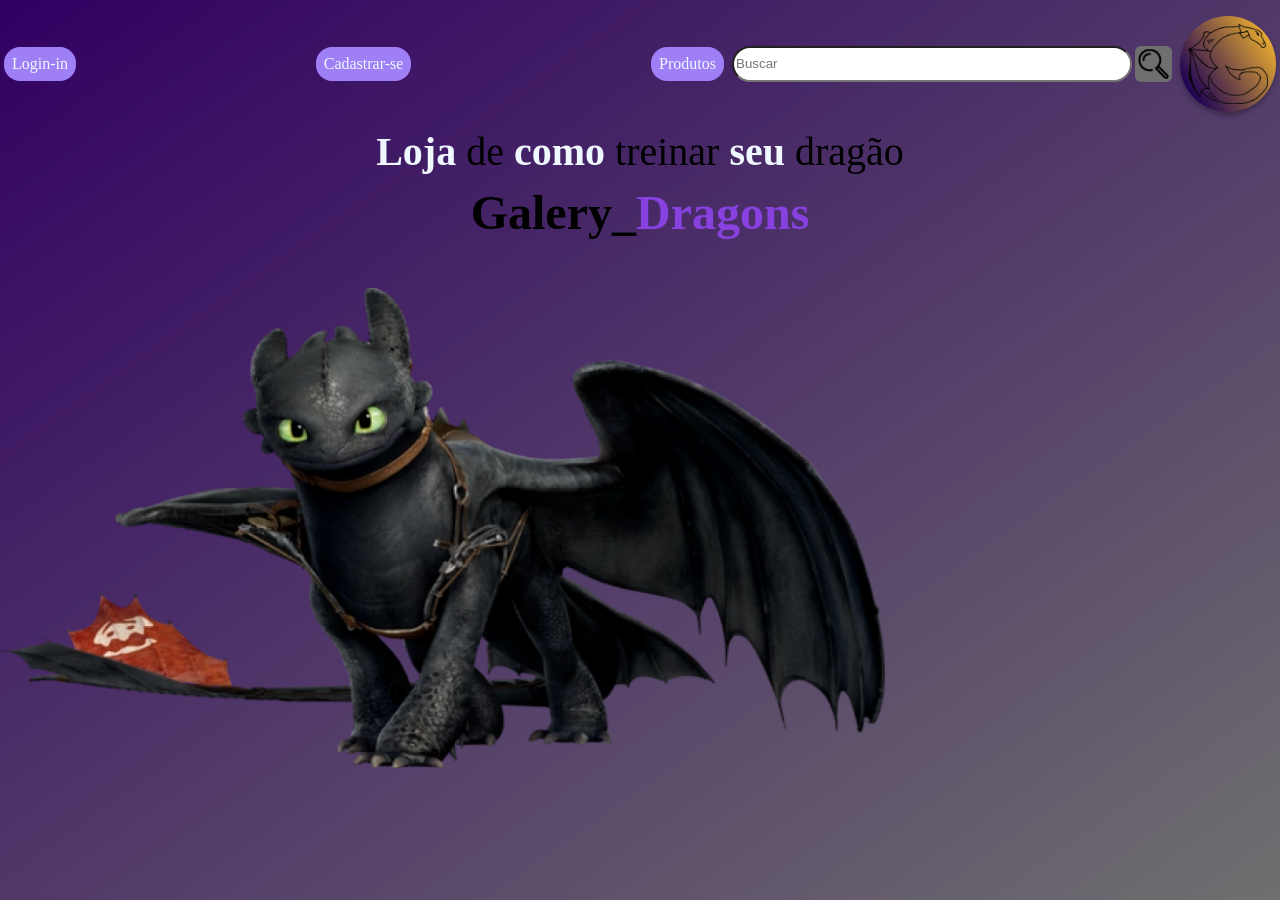
<file: index.html>
<!DOCTYPE html>
<html lang="pt">
<head>
    <meta charset="UTF-8">
    <meta http-equiv="X-UA-Compatible" content="IE=edge">
    <meta name="viewport" content="width=device-width, initial-scale=1.0">
    <link rel="stylesheet" href="index-style.css">
    <title>HOME</title>
</head>
<body>
    <header>
        <div id="header-links">
            <a class="text-config" href="./contato.html">Login-in</a>
            <a class="text-config" href="./contato.html">Cadastrar-se</a>
            <a class="text-config" href="./produto.html">Produtos</a>
        </div>
        <div class="Dpesquisa">
            <input class="pesquisa" type="search" placeholder="Buscar">
            <img id="imglupa" src="./imagens/lupa.png" height="30rem" width="auto" alt="lupa">
        </div>       
        <div id="logozinha">
            <a href="./index.html">
            <img id="logo" src="./imagens/logo2.png" alt="desenho_logo">
            </a>
        </div>
    </header>
    <nav>
        <div id="div-text-title">
            <p id="text-title"><strong>Loja </strong>de <strong>como </strong>treinar <strong>seu </strong>dragão</p>
            <p id="name"><b>Galery_<b id="color-roxo">Dragons</b></b></p>
        </div>
        <div id="img">
            <img id="dragaozord" src="./imagens/dragao-home-page.png" alt="dragaozord">
        </div>
    </nav>
</body>
</html>
</file>
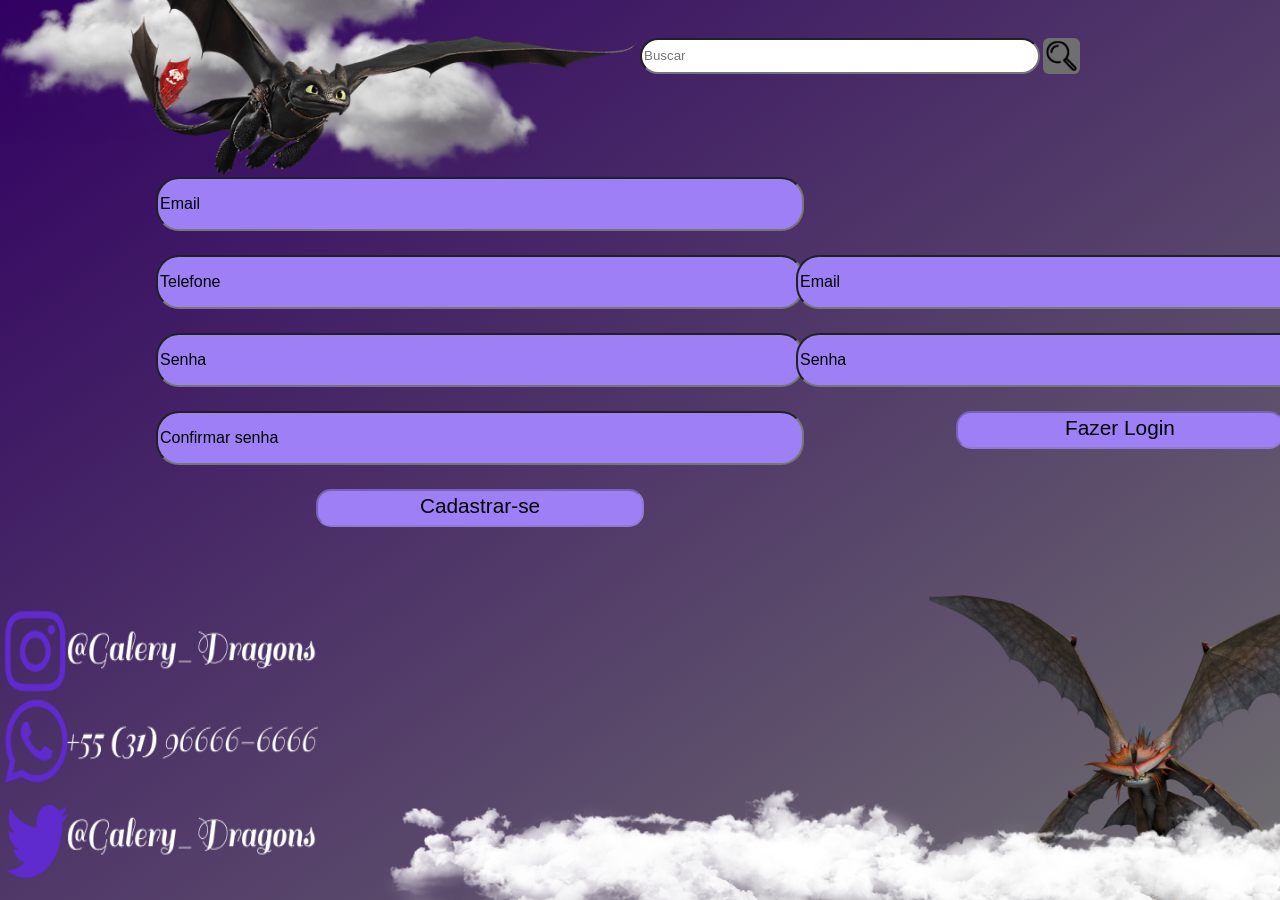
<file: contato.html>
<!DOCTYPE html>
<html lang="en">
 <head>
    <meta charset="UTF-8">
    <meta http-equiv="X-UA-Compatible" content="IE=edge">
    <meta name="viewport" content="width=device-width, initial-scale=1.0">
    <title>LOGIN / CONTATO</title>
    <link rel="stylesheet" href="contato-style.css">
 </head>
 <body>
    <header class="header">
     
     <div class="Ddragao"><img class="dragao" src="./imagens/dragao.png" alt="dragao"></div>
     <div class="Dpesquisa">
        <input class="pesquisa" type="search" placeholder="Buscar"> <img class="imglupa" src="./imagens/lupa.png" height="30rem" width="auto" alt="">
    </div>


     
        
      

      <div class="logo"> <a class="incio" href="./index.html">
     <img class="imgheader" src="./imagens/logo2.png" height="85rem" alt=""></div></a>
    </header>

    <div class="coisas">
     <div class="cadastro">
      <input class="input" type="email" placeholder="Email">
      <input class="input" type="tel" placeholder="Telefone">
      <input class="input" type="password" placeholder="Senha">
      <input class="input" type="password" placeholder="Confirmar senha">
      <input class="button" type="text" placeholder="Cadastrar-se"  disabled="">
     </div>

     <div class="divisor"></div>
    
     <div class="login">
      <input class="input" type="email" placeholder="Email">
      <input class="input" type="password" placeholder="Senha">
      <input class="button" type="text" placeholder="Fazer Login" disabled="">
     </div>
    </div>

    <div class="Ddragao2">
      <img class="contato" width="350rem" height="300rem" src="./imagens/contato.png" alt="">
      <img class="dragao2" src="./imagens/dragao2.png" alt="">
    </div>
 </body>
</html>
</file>
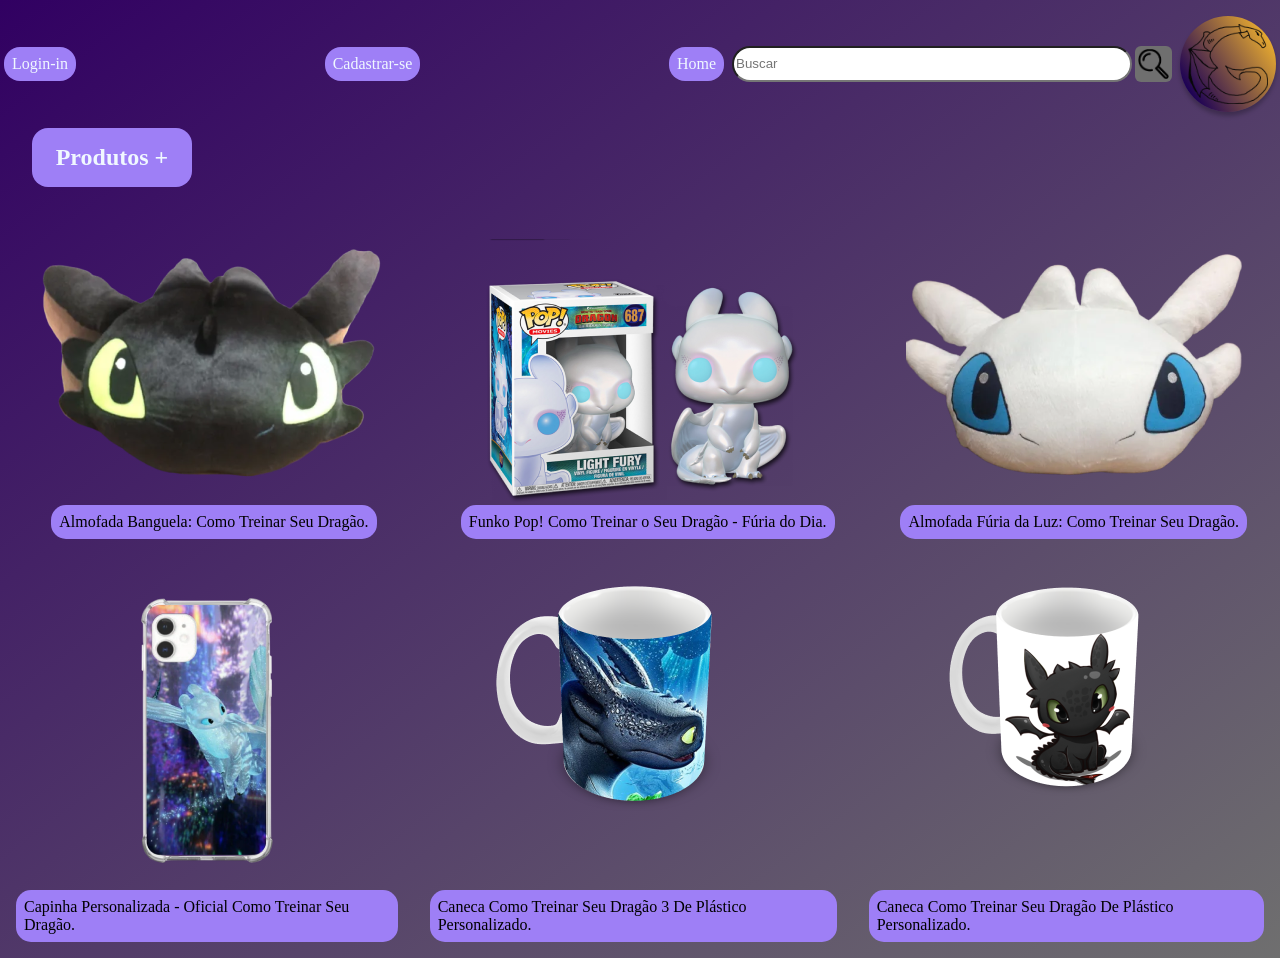
<file: produto.html>
<!DOCTYPE html>
<html lang="pt">
<head>
    <meta charset="UTF-8">
    <meta http-equiv="X-UA-Compatible" content="IE=edge">
    <meta name="viewport" content="width=device-width, initial-scale=1.0">
    <link rel="stylesheet" href="produto-style.css">
    <title>PRODUTOS</title>
</head>
<body>
 <div class="main">
    <header>
        <div id="header-links">
            <a class="text-config" href="./contato.html">Login-in</a>
            <a class="text-config" href="./contato.html">Cadastrar-se</a>
            <a class="text-config" href="./index.html">Home</a>
        </div>
        <div class="Dpesquisa">
            <input class="pesquisa" type="search" placeholder="Buscar">
            <img id="imglupa" src="./imagens/lupa.png" height="30rem" width="auto" alt="lupa">
        </div>       
        <div id="logozinha">
            <a href="./index.html">
            <img id="logo" src="./imagens/logo2.png" alt="desenho_logo">
            </a>
        </div>
    </header>
    <nav>
        <div id="btn-more-products">
            <h2>Produtos +</h2>
        </div>
        <br><br>
        <div id="products">
            <div class="produto">
                <img src="./imagens/produto1.png" alt="">
                <p>Almofada Banguela: Como Treinar Seu Dragão.</p>
            </div>
            <div class="produto">
                <img src="./imagens/produto2.png" alt="">
                <p>Funko Pop! Como Treinar o Seu Dragão - Fúria do Dia.</p>
            </div>
            <div class="produto">
                <img src="./imagens/produto3.png" alt="">
                <p>Almofada Fúria da Luz: Como Treinar Seu Dragão.</p>
            </div>
        </div>
        <div id="products">
            <div class="produto">
                <img src="./imagens/produto4.png" alt="">
                <p>Capinha Personalizada - Oficial Como Treinar Seu Dragão.</p>
            </div>
            <div class="produto">
                <img src="./imagens/produto5.png" alt="">
                <p>Caneca Como Treinar Seu Dragão 3 De Plástico Personalizado.</p>
            </div>
            <div class="produto">
                <img src="./imagens/produto6.png" alt="">
                <p>Caneca Como Treinar Seu Dragão De Plástico Personalizado.</p>
            </div>
        </div>
    </nav>
</div>
</body>
</html>
</file>
<file: index-style.css>
*{
    margin: 0;
}

body{
    width: 100%;
    height: 100vh;
    background-image: linear-gradient(to bottom right, #310062, #6F6F6F);
}

/* --===HEADER===-- */
header{
    display: flex;
    width: 100%;
    height: 8rem;
    align-items: center;
    justify-content: space-around;
}

/* LINKS-LOGO */
#header-links{
    display: flex;
    justify-content: space-between;
    width: 45rem;
}

.text-config{
    text-decoration: none;
    background-color: #9E7FF6;
    color: aliceblue;
    padding: .5rem;
    border-radius: 1rem;
    transition: ease-in-out .2s;
}

.text-config:hover{
    opacity: .8;
}

/* BARRA DE PESQUISA */
.pesquisa{
    height: 2.3rem;
    width: 25rem;
    border-radius: 20px;
}
  
.Dpesquisa{
    display: flex;
    align-items: center;
    justify-content: center;
}

#imglupa{
    background-color: #6F6F6F;
    padding: .2rem;
    border-radius: 6px;
    margin-left: 0.2rem;
    transition: ease-in-out .2s;
    cursor: pointer;
}

#imglupa:hover{
    opacity: .8;
}

/* HEADER-LOGO */
#logozinha{
    width: 6rem;
    height: 6rem;
    background: linear-gradient(237.14deg, #E2A631 14.88%, #1B0055 86.31%);
    box-shadow: 0px 4px 4px rgba(0, 0, 0, 0.25);
    border-radius: 50rem;
    transition: ease-in-out .2s;
}

#logozinha:hover{
    opacity: .8;
}

#logo{
    width: 5rem;
    height: 5rem;
    padding: .5rem;
}

/* -------------------------------------------------------------------------------------------------------------------------------------------------- */

/* --===NAV===-- */
nav{
    width: 100%;
    height: 40rem;
    display: flex;
    flex-direction: column;
    justify-content: space-between;
}

#div-text-title{
    display: flex;
    flex-direction: column;
    align-items: center;
    font-size: 1.5rem;
    height: 7rem;
    justify-content: space-between;
}

#text-title{
    font-size: 2.5rem;
}

strong{
    color: aliceblue;
}

#name{
    font-size: 3rem;
}

#color-roxo{
    color: #8741DF
}

#img{
    height: 30rem;
}

#dragaozord{
    height: 30rem;
}
</file>
<file: contato-style.css>
* {
  margin: 0;
}

body {
  width: 100%;
  height: 100vh;
  background-image: linear-gradient(to bottom right, #310062, #6F6F6F);
}

.header {
  width: 91.35%;
  height: 7rem;
  display: flex;
  padding-right: 5rem;
  align-items: center;
  justify-content: space-between;
}

 .dragao {
  margin-top: 7rem;
  margin-bottom: 3rem;
  width: 40rem;
}

.pesquisa {
  height: 2.3rem;
  width: 25rem;
  border-radius: 20px;
}

.Dpesquisa {
  display: flex;
  align-items: center;
  justify-content: center;
}
.imglupa {
  background-color: #6F6F6F;
  padding: .2rem;
  border-radius: 6px;
  margin-left: 0.2rem;
  transition: ease-in-out .2s;
  cursor: pointer;
}

.imglupa:hover{
  opacity: .8;
}

.logo {
  background: linear-gradient(237.14deg, #E2A631 14.88%, #1B0055 86.31%);
  border-radius: 50px;
  padding: .5rem;
  margin-left: 22rem;
}

.coisas {
  padding-left: 10rem;
  padding-right: 10rem;
  display: flex;
  justify-content: space-between;
  align-items: center;
}

.input {
  width: 40rem;
  height: 3rem;
  background-color: #9E7FF6;
  border-radius: 23px;
}

.button {
  width: 20rem;
  height: 2rem;
  background-color: #9E7FF6;
  border-radius: 15px;
  transition: ease-in-out 0.7s;
}

.button:hover {
  width: 30rem;
  background-color: #7a5ec9;
}

.divisor {
  width: .05rem;
  height: 30rem;
  background-color: #7a5ec9;
}

.cadastro {
  height: 100%;
  width: 40rem;
  display: flex;
  justify-content: center;
  align-items: center;
  flex-direction: column;
  row-gap: 1.5rem;
}

.login {
  height: 100%;
  width: 40rem;
  display: flex;
  justify-content: center;
  align-items: center;
  flex-direction: column;
  row-gap: 1.5rem;
}

.input::placeholder {
  color: #000000;
  font-size: 1rem;
}

.button::placeholder {
  color: #000000;
  font-size: 1.3rem;
  text-align:center;
}

.dragao2 {
  width: 70%;
  position: relative;
  
}

.Ddragao2 {
  width: 100%;
  position: absolute;
  right: 0;
  bottom: 0;
  z-index: -1;
  display: flex;
  justify-content: space-between;
  align-items: center; 
}
</file>
<file: produto-style.css>
*{
    margin: 0;
}

body{
    width: 100%;
    height: 100vh;
    /* background-image: linear-gradient(to bottom right, #310062, #6F6F6F); */
}

.main {
    background-image: linear-gradient(to bottom right, #310062, #6F6F6F);
}

/* --===HEADER===-- */
header{
    display: flex;
    width: 100%;
    height: 8rem;
    align-items: center;
    justify-content: space-around;
}

/* LINKS-LOGO */
#header-links{
    display: flex;
    justify-content: space-between;
    width: 45rem;
}

.text-config{
    text-decoration: none;
    background-color: #9E7FF6;
    color: aliceblue;
    padding: .5rem;
    border-radius: 1rem;
    transition: ease-in-out .2s;
}

.text-config:hover{
    opacity: .8;
}

/* BARRA DE PESQUISA */
.pesquisa{
    height: 2.3rem;
    width: 25rem;
    border-radius: 20px;
}
  
.Dpesquisa{
    display: flex;
    align-items: center;
    justify-content: center;
}

#imglupa{
    background-color: #6F6F6F;
    padding: .2rem;
    border-radius: 6px;
    margin-left: 0.2rem;
    transition: ease-in-out .2s;
    cursor: pointer;
}

#imglupa:hover{
    opacity: .8;
}

/* HEADER-LOGO */
#logozinha{
    width: 6rem;
    height: 6rem;
    background: linear-gradient(237.14deg, #E2A631 14.88%, #1B0055 86.31%);
    box-shadow: 0px 4px 4px rgba(0, 0, 0, 0.25);
    border-radius: 50rem;
}

#logozinha:hover{
    opacity: .8;
}

#logo{
    width: 5rem;
    height: 5rem;
    padding: .5rem;
}

/* -------------------------------------------------------------------------------------------------------------------------------------------------- */

/* --===NAV===-- */
nav{
    width: 100%;
    height: 100%;
}

h2{
    display: flex;
    justify-content: center;
    width: 8rem;
    background-color: #9E7FF6;
    color: aliceblue;
    padding: 1rem;
    border-radius: 1rem;
    margin-left: 2rem;
    transition: ease-in-out .2s;
    cursor: pointer;
}

h2:hover{
    opacity: .8;
}

#products{
    display: flex;
    justify-content: space-around;
}

.produto{
    display: flex;
    flex-direction: column;
    justify-content: space-between;
    padding: 1rem;
    align-items: center;
}

.produto p{
    background-color: #9E7FF6;
    padding: .5rem;
    border-radius: 15px;
}
</file>
